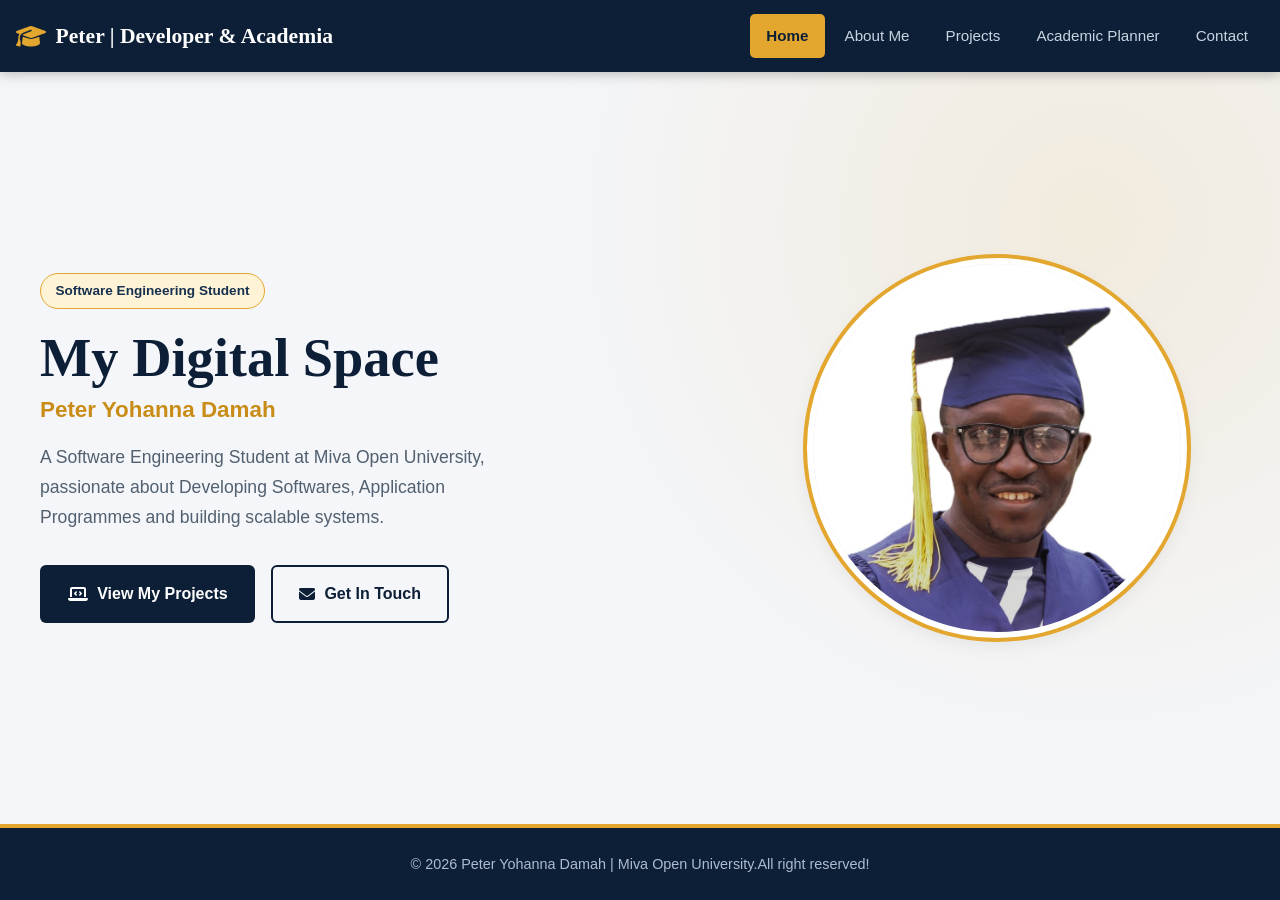
<file: index.html>
<!DOCTYPE html>
<html lang="en">
<head>
    <meta charset="UTF-8">
    <meta name="viewport" content="width=device-width, initial-scale=1.0">
    <title>Peter Damah | Portfolio Home</title>
    <link rel="stylesheet" href="style.css">
    <!-- FontAwesome for professional icons -->
    <link rel="stylesheet" href="https://cdnjs.cloudflare.com/ajax/libs/font-awesome/6.4.0/css/all.min.css">
</head>
<body>
    <header>
        <nav class="navbar">
            <div class="logo">
                <i class="fa-solid fa-graduation-cap"></i> Peter | Developer & Academia
            </div>
            <ul class="nav-links">
                <li><a href="index.html" class="active">Home</a></li>
                <li><a href="about.html">About Me</a></li>
                <li><a href="projects.html">Projects</a></li>
                <li><a href="planner.html">Academic Planner</a></li>
                <li><a href="contact.html">Contact</a></li>
            </ul>
        </nav>
    </header>

    <main class="main-content">
        <div class="hero-container">
            <section class="hero-text-box">
                <span class="badge">Software Engineering Student</span>
                <h1>My Digital Space</h1>
                <h2>Peter Yohanna Damah</h2>
                <p>A Software Engineering Student at Miva Open University, passionate about Developing Softwares, Application Programmes and building scalable systems.</p>
                <div class="cta-buttons">
                    <a href="projects.html" class="btn primary-btn">
                        <i class="fa-solid fa-laptop-code"></i> View My Projects
                    </a>
                    <a href="contact.html" class="btn secondary-btn">
                        <i class="fa-solid fa-envelope"></i> Get In Touch
                    </a>
                </div>
            </section>
            
            <section class="hero-image-box">
                <img src="img-20261017-wa0057.jpg" alt="Peter Yohanna Damah Portrait" class="profile-img">
            </section>
        </div>
    </main>

    <footer>
        <p>&copy; 2026 Peter Yohanna Damah | Miva Open University.All right reserved!</p>
    </footer>
</body>
</html>
</file>
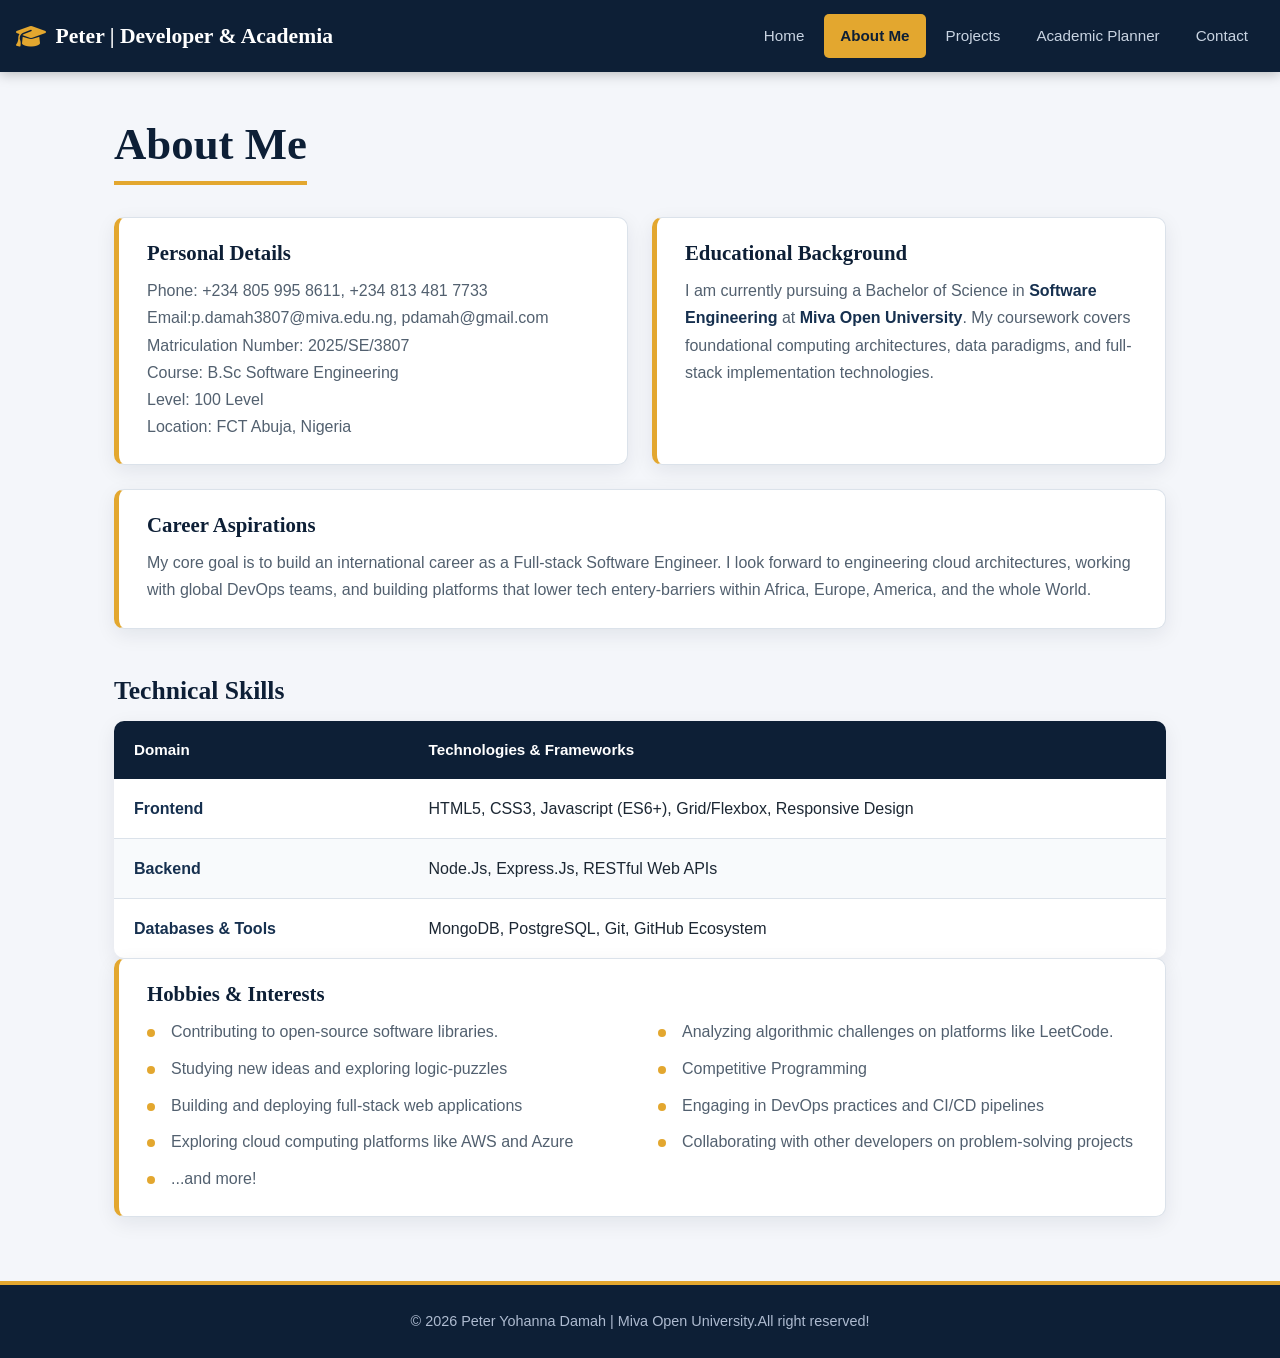
<file: about.html>
<!DOCTYPE html>
<html lang="en">
<head>
    <meta charset="UTF-8">
    <meta name="viewport" content="width=device-width, initial-scale=1.0">
    <title>About Me</title>
    <link rel="stylesheet" href="style.css">
    <link rel="stylesheet" href="https://cdnjs.cloudflare.com/ajax/libs/font-awesome/6.4.0/css/all.min.css">
</head>
<body>
    <header>
        <nav class="navbar">
            <div class="logo">
                 <i class="fa-solid fa-graduation-cap"></i> Peter | Developer & Academia
            </div>
            <ul class="nav-links">
                <li><a href="index.html">Home</a></li>
                <li><a href="about.html" class="active">About Me</a></li>
                <li><a href="projects.html">Projects</a></li>
                <li><a href="planner.html">Academic Planner</a></li>
                <li><a href="contact.html">Contact</a></li>
            </ul>
        </nav>
    </header>

    <main class="content-wrapper">
        <section class="about-section">
            <h1>About Me</h1>

            <div class="grid-2-col">

                <div class="card">
                    <h3>Personal Details</h3>
                    <p>Phone: +234 805 995 8611, +234 813 481 7733<br>
                    Email:p.damah3807@miva.edu.ng, pdamah@gmail.com<br>
                    Matriculation Number: 2025/SE/3807<br>
                    Course: B.Sc Software Engineering<br>
                    Level: 100 Level<br>
                    Location: FCT Abuja, Nigeria</p>
                </div>

                <div class="card">
                    <h3>Educational Background</h3>
                    <p>I am currently pursuing a Bachelor of Science in <strong>Software Engineering</strong> at <strong>Miva Open University</strong>. My coursework covers foundational computing architectures, data paradigms, and full-stack implementation technologies.</p>
                </div>

                <div class="card">
                    <h3>Career Aspirations</h3>
                    <p>My core goal is to build an international career as a Full-stack Software Engineer. I look forward to engineering cloud architectures, working with global DevOps teams, and building platforms that lower tech entery-barriers within Africa, Europe, America, and the whole World.</p>
                </div>
            </div>

            <h3 class="section-title">Technical Skills</h3>
            <table class="skills-table">
                <thead>
                    <tr>
                        <th>Domain</th>
                        <th>Technologies & Frameworks</th>
                    </tr>
                </thead>
                <tbody>
                    <tr>
                        <td><strong>Frontend</strong></td>
                        <td>HTML5, CSS3, Javascript (ES6+), Grid/Flexbox, Responsive Design</td>
                    </tr>
                    <tr>
                        <td><strong>Backend</strong></td>
                        <td>Node.Js, Express.Js, RESTful Web APIs</td>
                    </tr>
                    <tr>
                        <td><strong>Databases & Tools</strong></td>
                        <td>MongoDB, PostgreSQL, Git, GitHub Ecosystem</td>
                    </tr>
                </tbody>
            </table>

            <div class="card standard-marging">
                <h3>Hobbies & Interests</h3>
                <ul class="hobbies-list">
                    <li>Contributing to open-source software libraries.</li>
                    <li>Analyzing algorithmic challenges on platforms like LeetCode.</li>
                    <li>Studying new ideas and exploring logic-puzzles</li>
                    <li>Competitive Programming</li>
                    <li>Building and deploying full-stack web applications</li>
                    <li>Engaging in DevOps practices and CI/CD pipelines</li>
                    <li>Exploring cloud computing platforms like AWS and Azure</li>
                    <li>Collaborating with other developers on problem-solving projects</li>
                    <li>...and more!</li>
                </ul>
            </div>
        </section>
    </main>

    <footer>
        <p>&copy; 2026 Peter Yohanna Damah | Miva Open University.All right reserved!</p>
    </footer>
</body>
</html>
</file>
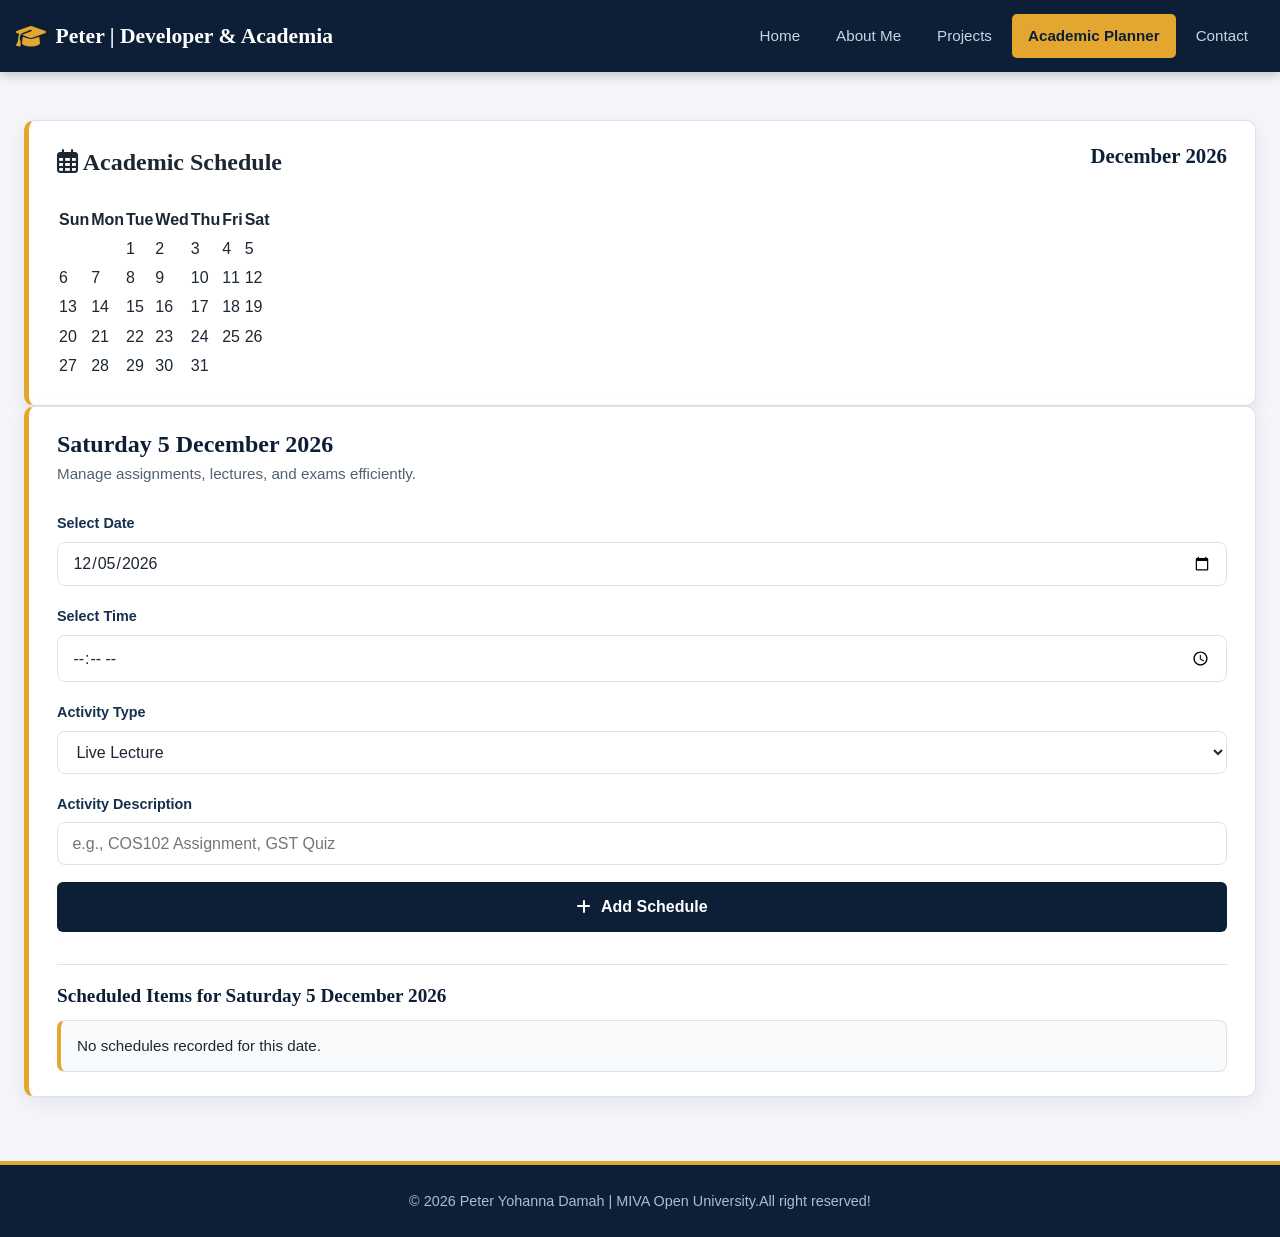
<file: planner.html>
<!DOCTYPE html>
<html lang="en">
<head>
    <meta charset="UTF-8">
    <meta name="viewport" content="width=device-width, initial-scale=1.0">
    <title>Academic Planner | Peter Damah</title>
    <link rel="stylesheet" href="style.css">
    <!-- FontAwesome for professional icons -->
    <link rel="stylesheet" href="https://cdnjs.cloudflare.com/ajax/libs/font-awesome/6.4.0/css/all.min.css">
</head>
<body>

    <header>
        <nav class="navbar">
            <div class="logo">
                <i class="fa-solid fa-graduation-cap"></i> Peter | Developer & Academia
            </div>
            <ul class="nav-links">
                <li><a href="index.html">Home</a></li>
                <li><a href="about.html">About Me</a></li>
                <li><a href="projects.html">Projects</a></li>
                <li><a href="planner.html" class="active">Academic Planner</a></li>
                <li><a href="contact.html">Contact</a></li>
            </ul>
        </nav>
    </header>

    <main class="planner-wrapper">
        <div class="container">

            <section class="card calendar-card">
                <div class="calendar-header">
                    <h2><i class="fa-regular fa-calendar-days"></i> Academic Schedule</h2>
                    <h3 id="monthYearDisplay"></h3>
                </div>
                <div id="calendarDays" class="calendar-days"></div>
            </section>

            <section class="card task-section">
                <div class="task-header">
                    <h2 id="selectedDateTitle">Select a Date</h2>
                    <p class="subtitle">Manage assignments, lectures, and exams efficiently.</p>
                </div>

                <div class="form-group">
                    <label for="scheduleDate">Select Date</label>
                    <input type="date" id="scheduleDate" class="form-control">
                </div>

                <div class="form-group">
                    <label for="scheduleTime">Select Time</label>
                    <input type="time" id="scheduleTime" class="form-control">
                </div>

                <div class="form-group">
                    <label for="activityCategory">Activity Type</label>
                    <select id="activityCategory" class="form-control">
                        <option value="Live Lecture">Live Lecture</option>
                        <option value="Ungraded Assessment">Ungraded Assessment</option>
                        <option value="Graded Assessment">Graded Assessment</option>
                        <option value="Examination">Examination</option>
                    </select>
                </div>

                <div class="form-group">
                    <label for="taskInput">Activity Description</label>
                    <input 
                        type="text" 
                        id="taskInput" 
                        class="form-control"
                        placeholder="e.g., COS102 Assignment, GST Quiz">
                </div>

                <button id="addTaskButton" class="btn primary-btn">
                    <i class="fa-solid fa-plus"></i> Add Schedule
                </button>

                <div class="task-list-container">
                    <h3 id="listHeading">Scheduled Items</h3>
                    <ul id="taskList" class="task-list"></ul>
                </div>
            </section>

        </div>
    </main>

    <footer>
        <p>&copy; 2026 Peter Yohanna Damah | MIVA Open University.All right reserved!</p>
    </footer>

    <script src="planner.js"></script>
</body>
</html>
</file>
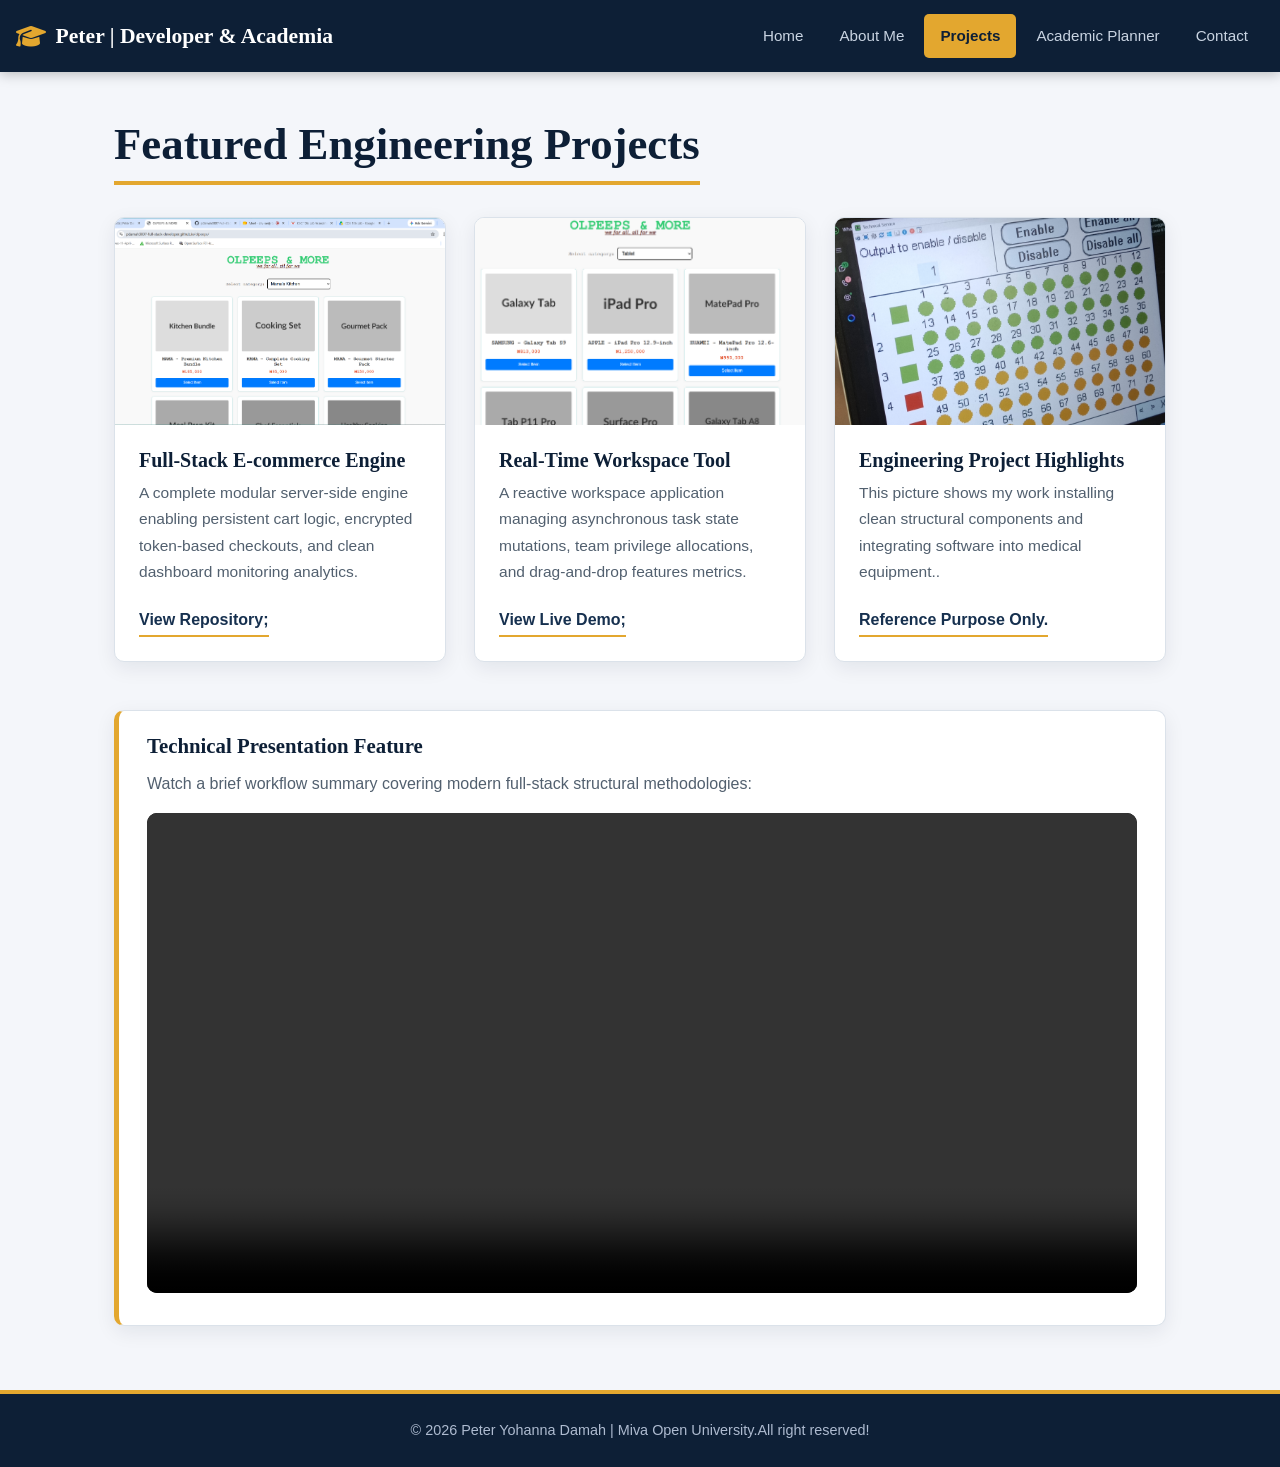
<file: projects.html>
<!DOCTYPE html>
<html lang="en">
<head>
    <meta charset="UTF-8">
    <meta name="viewport" content="width=device-width, initial-scale=1.0">
    <title>My Projects | Peter Damah</title>
    <link rel="stylesheet" href="style.css">
    <link rel="stylesheet" href="https://cdnjs.cloudflare.com/ajax/libs/font-awesome/6.4.0/css/all.min.css">
</head>
<body>
    <header>
        <nav class="navbar">
            <div class="logo">
                <i class="fa-solid fa-graduation-cap"></i> Peter | Developer & Academia
            </div>
            <ul class="nav-links">
                <li><a href="index.html">Home</a></li>
                <li><a href="about.html">About Me</a></li>
                <li><a href="projects.html" class="active">Projects</a></li>
                <li><a href="planner.html">Academic Planner</a></li>
                <li><a href="contact.html">Contact</a></li>
            </ul>
        </nav>
    </header>

    <main class="content-wrapper">
        <section class="projects-section">
            <h1>Featured Engineering Projects</h1>

            <div class="project-grid">
                <div class="project-card">
                    <img src="Screenshot 2026-11-09 001535.png" alt="E-Commerce Architecture Platform Screenshot" class="project-img">
                    <div class="project-info">
                        <h3>Full-Stack E-commerce Engine</h3>
                        <p>A complete modular server-side engine enabling persistent cart logic, encrypted token-based checkouts, and clean dashboard monitoring analytics.</p>
                        <a href="https://pdamah3807-full-stack-developer.github.io/olpeeps/" target="Home" class="project-link">View Repository;</a>
                    </div>
                </div>

                <div class="project-card">
                    <img src="Screenshot 2026-11-09 001606.png" alt="E-Commerce Architecture Platform Screenshot" class="project-img">
                    <div class="project-info">
                        <h3>Real-Time Workspace Tool</h3>
                        <p>A  reactive workspace application managing asynchronous task state mutations, team privilege allocations, and drag-and-drop features metrics.</p>
                        <a href="https://pdamah3807-full-stack-developer.github.io/olpeeps/" target="Home" class="project-link">View Live Demo;</a>
                    </div>
            </div>

            <div class="project-card">
                    <img src="img-20250623-120339.jpg" alt="Dev Portfolio Project Screenshot" class="project-img">
                    <div class="project-info">
                        <h3>Engineering Project Highlights</h3>
                        <p>This picture shows my work installing clean structural components and integrating software into medical equipment..</p>
                        <a target="_blank" class="project-link">Reference Purpose Only.</a>
                    </div>
                </div>
            </div>

            <div class="multimedia-container card">
                <h3>Technical Presentation Feature</h3>
                <p>Watch a brief workflow summary covering modern full-stack structural methodologies:</p>
                <video controls width="100%" class="demo-video">
                    <source src="video reference.mp4" type="video/mp4">
                    Your browser does not support the video tag.
                </video>
            </div>
        </section>
    </main>

    <footer>
        <p>&copy; 2026 Peter Yohanna Damah | Miva Open University.All right reserved!</p>
    </footer>
</body>
</html>
</file>
<file: style.css>
:root {
    --navy-900: #0d1f36;
    --navy-700: #16304f;
    --gold-500: #e3a72f;
    --gold-600: #c98d17;
    --paper: #f4f6fa;
    --surface: #ffffff;
    --ink: #1c2733;
    --ink-soft: #52606f;
    --line: #dbe2ea;

    --font-heading: "Fraunces", Georgia, "Times New Roman", serif;
    --font-body: "Inter", "Segoe UI", Roboto, Arial, sans-serif;

    --radius: 10px;
    --shadow: 0 6px 20px rgba(13, 31, 54, 0.08);
    --nav-height: 72px;
}

*,
*::before,
*::after {
    box-sizing: border-box;
    margin: 0;
    padding: 0;
}

html {
    scroll-behavior: smooth;
}

body {
    font-family: var(--font-body);
    font-size: 1rem;           /* 16px */
    line-height: 1.7;
    color: var(--ink);
    background-color: var(--paper);
    min-height: 100vh;
    display: flex;
    flex-direction: column;
}

img {
    max-width: 100%;
    display: block;
}

a {
    color: inherit;
    text-decoration: none;
}

h1, h2, h3 {
    font-family: var(--font-heading);
    line-height: 1.1;
    color: var(--navy-900);
}

:focus-visible {
    outline: 3px solid var(--gold-500);
    outline-offset: 3px;
}

header {
    background-color: var(--navy-900);
    position: sticky;
    top: 0;
    z-index: 100;
    box-shadow: 0 2px 12px rgba(0, 0, 0, 0.25);
}

.navbar {
    max-width: 1300px;
    margin: 0 auto;
    min-height: var(--nav-height);
    padding: 0.75rem 1.0rem;
    display: flex;
    align-items: center;
    justify-content: space-between;
    flex-wrap: wrap;
    gap: 0.75rem 2rem;
}

.logo {
    font-family: var(--font-heading);
    font-size: 1.35rem;
    font-weight: 700;
    color: #ffffff;
    display: flex;
    align-items: center;
    gap: 0.6rem;
    white-space: nowrap;
}

.logo i {
    color: var(--gold-500);
    font-size: 1.5rem;
}

.nav-links {
    list-style: none;
    display: flex;
    flex-wrap: wrap;
    gap: 0.25rem;
}

.nav-links a {
    display: block;
    padding: 0.55rem 1rem;
    font-size: 0.95rem;
    font-weight: 500;
    color: #c9d4e2;
    border-radius: 5px;
    transition: color 0.2s, background-color 0.2s;
}

.nav-links a:hover {
    color: #ffffff;
    background-color: rgba(255, 255, 255, 0.08);
}

.nav-links a.active {
    color: var(--navy-900);
    background-color: var(--gold-500);
    font-weight: 600;
}

.main-content {
    flex: 1;
    display: flex;
    align-items: center;
    padding: 4rem 1.5rem;
    background:
        radial-gradient(circle at 85% 20%, rgba(227, 167, 47, 0.14), transparent 45%),
        var(--paper);
}

.hero-container {
    max-width: 1200px;
    width: 100%;
    margin: 0 auto;
    display: grid;
    grid-template-columns: 1.15fr 0.85fr;
    align-items: center;
    gap: 3.5rem;
}

.badge {
    display: inline-block;
    padding: 0.35rem 0.9rem;
    margin-bottom: 1.25rem;
    font-size: 0.85rem;
    font-weight: 600;
    color: var(--navy-700);
    background-color: #fff3d6;
    border: 1px solid var(--gold-500);
    border-radius: 999px;
}

.hero-text-box h1 {
    font-size: clamp(2.2rem, 4.6vw, 3.4rem);
    font-weight: 700;
    margin-bottom: 0.6rem;
}

.hero-text-box h2 {
    font-family: var(--font-body);
    font-size: 1.4rem;
    font-weight: 600;
    color: var(--gold-600);
    margin-bottom: 1.25rem;
}

.hero-text-box p {
    font-size: 1.1rem;
    color: var(--ink-soft);
    max-width: 52ch;
    margin-bottom: 2rem;
}

.cta-buttons {
    display: flex;
    flex-wrap: wrap;
    gap: 1rem;
}

.btn {
    display: inline-flex;
    align-items: center;
    gap: 0.6rem;
    padding: 0.85rem 1.6rem;
    font-family: var(--font-body);
    font-size: 1rem;
    font-weight: 600;
    border-radius: 6px;
    border: 2px solid transparent;
    cursor: pointer;
    transition: background-color 0.2s, color 0.2s, border-color 0.2s;
}

.primary-btn {
    background-color: var(--navy-900);
    color: #ffffff;
}

.primary-btn:hover {
    background-color: var(--navy-700);
}

.secondary-btn {
    background-color: transparent;
    color: var(--navy-900);
    border-color: var(--navy-900);
}

.secondary-btn:hover {
    background-color: var(--navy-900);
    color: #ffffff;
}

.hero-image-box {
    display: flex;
    justify-content: center;
}

.profile-img {
    width: 100%;
    max-width: 380px;
    aspect-ratio: 1 / 1;
    object-fit: cover;
    object-position: top center;
    border-radius: 50%;
    border: 6px solid var(--surface);
    box-shadow: 0 0 0 4px var(--gold-500), var(--shadow);
    background-color: var(--line);
}

.content-wrapper {
    flex: 1;
    width: 100%;
    max-width: 1100px;
    margin: 0 auto;
    padding: 3rem 1.5rem 4rem;
}

.about-section > h1,
.projects-section > h1 {
    font-size: clamp(2rem, 4vw, 2.8rem);
    margin-bottom: 0.5rem;
    padding-bottom: 0.75rem;
    border-bottom: 4px solid var(--gold-500);
    display: inline-block;
    margin-bottom: 2rem;
}

.grid-2-col {
    display: grid;
    grid-template-columns: repeat(2, 1fr);
    gap: 1.5rem;
}

.card {
    background-color: var(--surface);
    border: 1px solid var(--line);
    border-left: 5px solid var(--gold-500);
    border-radius: var(--radius);
    padding: 1.5rem 1.75rem;
    box-shadow: var(--shadow);
}

.card h3 {
    font-size: 1.3rem;
    margin-bottom: 0.75rem;
}

.card p {
    color: var(--ink-soft);
    overflow-wrap: anywhere;   
}

.card strong {
    color: var(--navy-700);
}

.grid-2-col .card:nth-child(3) {
    grid-column: 1 / -1;
}

.section-title {
    font-size: 1.6rem;
    margin: 3rem 0 1rem;
}

.skills-table {
    width: 100%;
    border-collapse: collapse;
    background-color: var(--surface);
    border-radius: var(--radius);
    overflow: hidden;
    box-shadow: var(--shadow);
}

.skills-table th,
.skills-table td {
    padding: 1rem 1.25rem;
    text-align: left;
    vertical-align: top;
}

.skills-table thead th {
    background-color: var(--navy-900);
    color: #ffffff;
    font-weight: 600;
    font-size: 0.95rem;
}

.skills-table tbody tr {
    border-bottom: 1px solid var(--line);
}

.skills-table tbody tr:last-child {
    border-bottom: none;
}

.skills-table tbody tr:nth-child(even) {
    background-color: #f8fafc;
}

.skills-table td:first-child {
    width: 28%;
    color: var(--navy-700);
}

.standard-margin,      
.standard-margin {
    margin-top: 2.5rem;
}

.hobbies-list {
    list-style: none;
    display: grid;
    grid-template-columns: repeat(2, 1fr);
    gap: 0.6rem 2rem;
}

.hobbies-list li {
    position: relative;
    padding-left: 1.5rem;
    color: var(--ink-soft);
}

.hobbies-list li::before {
    content: "";
    position: absolute;
    left: 0;
    top: 0.7em;
    width: 8px;
    height: 8px;
    background-color: var(--gold-500);
    border-radius: 50%;
}

.project-grid {
    display: grid;
    grid-template-columns: repeat(auto-fit, minmax(280px, 1fr));
    gap: 1.75rem;
}

.project-card {
    display: flex;
    flex-direction: column;
    background-color: var(--surface);
    border: 1px solid var(--line);
    border-radius: var(--radius);
    overflow: hidden;
    box-shadow: var(--shadow);
}

.project-img {
    width: 100%;
    aspect-ratio: 16 / 10;
    object-fit: cover;
    background-color: var(--navy-700);   
    color: #c9d4e2;                      
    font-size: 0.9rem;
}

.project-info {
    flex: 1;
    display: flex;
    flex-direction: column;
    padding: 1.5rem;
}

.project-info h3 {
    font-size: 1.25rem;
    margin-bottom: 0.6rem;
}

.project-info p {
    flex: 1;
    color: var(--ink-soft);
    font-size: 0.97rem;
    margin-bottom: 1.25rem;
}

.project-link {
    align-self: flex-start;
    font-weight: 600;
    color: var(--navy-700);
    padding-bottom: 2px;
    border-bottom: 2px solid var(--gold-500);
    transition: color 0.2s, border-color 0.2s;
}

.project-link:hover {
    color: var(--gold-600);
    border-color: var(--navy-700);
}

.multimedia-container {
    margin-top: 3rem;
}

.multimedia-container p {
    margin-bottom: 1rem;
}

.demo-video {
    width: 100%;
    max-height: 480px;
    border-radius: var(--radius);
    background-color: #000;
}

.planner-wrapper {
    flex: 1;
    padding: 3rem 1.5rem 4rem;
}

   .calendar-header {
    display: flex;
    justify-content: space-between;
    align-items: center;
    margin-bottom: 1.5rem;
}

.calendar-header h2 {
    color: var(--primary-color);
    font-size: 1.5rem;
}

.calendar-nav-btn {
    background-color: var(--bg-light);
    color: var(--primary-color);
    padding: 0.4rem 0.8rem;
    border: 1px solid #cbd5e1;
}

.calendar-nav-btn:hover {
    background-color: var(--accent-color);
    color: var(--primary-color);
}

.calendar-weekdays {
    display: grid;
    grid-template-columns: repeat(7, 1fr);
    text-align: center;
    font-weight: 600;
    color: var(--secondary-color);
    margin-bottom: 0.5rem;
    border-bottom: 1px solid #e2e8f0;
    padding-bottom: 0.5rem;
}

.calendar-day {
    aspect-ratio: 1;
    display: flex;
    align-items: center;
    justify-content: center;
    background-color: var(--bg-light);
    border-radius: 4px;
    font-size: 0.95rem;
    font-weight: 500;
    transition: var(--transition-smooth);
}

.day-cell {
    text-align: center;
    cursor: pointer;
    padding: 10px;
    border-radius: 50%;
    transition: background-color 0.3s, color ease;
}

.day-cell:hover:not(.empty) {
    background-color: #f0f0f0;
}

.day-cell.selected {
    background-color: var(--secondary-color);
    color: var(--text-white);
    font-weight: bold;
}

.calendar-day:hover {
    background-color: var(--accent-color);
    color: var(--text-white);
    cursor: pointer;
}

.calendar-day.empty {
    background-color: transparent;
    cursor: default;
}

.calendar-day
.planner-form {
    display: flex;
    gap: 0.5rem;
    margin-bottom: 1rem;
}
.task-header {
    margin-bottom: 1.5rem;
}

.subtitle {
    color: var(--ink-soft);
    font-size: 0.95rem;
    margin-top: 0.25rem;
}

.form-group {
    margin-bottom: 1.1rem;
}

.form-group label {
    display: block;
    margin-bottom: 0.4rem;
    font-size: 0.9rem;
    font-weight: 600;
    color: var(--navy-700);
}

.form-control,
.contact-container input,
.contact-container textarea {
    width: 100%;
    padding: 0.7rem 0.9rem;
    font-family: var(--font-body);
    font-size: 1rem;
    color: var(--ink);
    background-color: #ffffff;
    border: 1.5px solid var(--line);
    border-radius: 8px;
    transition: border-color 0.2s, box-shadow 0.2s;
}

.form-control:focus,
.contact-container input:focus,
.contact-container textarea:focus {
    outline: none;
    border-color: var(--gold-500);
    box-shadow: 0 0 0 3px rgba(227, 167, 47, 0.3);
}

#addTaskButton {
    width: 100%;
    justify-content: center;
}

.task-list-container {
    margin-top: 2rem;
    padding-top: 1.25rem;
    border-top: 1px solid var(--line);
}

.task-list-container h3 {
    font-size: 1.2rem;
    margin-bottom: 0.9rem;
}

.task-list {
    list-style: none;
    display: flex;
    flex-direction: column;
    gap: 0.6rem;
}

.task-list li {
    display: flex;
    align-items: center;
    justify-content: space-between;
    gap: 0.75rem;
    padding: 0.75rem 1rem;
    background-color: #f8fafc;
    border: 1px solid var(--line);
    border-left: 4px solid var(--gold-500);
    border-radius: 8px;
    font-size: 0.95rem;
    overflow-wrap: anywhere;
}

.task-list li button {
    flex-shrink: 0;
    padding: 0.3rem 0.7rem;
    font-family: var(--font-body);
    font-size: 0.85rem;
    font-weight: 600;
    color: #b3261e;
    background: transparent;
    border: 1px solid #e6b8b4;
    border-radius: 6px;
    cursor: pointer;
    transition: background-color 0.2s, color 0.2s;
}

.task-list li button:hover {
    background-color: #b3261e;
    color: #ffffff;
}

.contact-container {
    max-width: 720px;
    margin: 0 auto;
}

.contact-container h1 {
    font-size: clamp(1.9rem, 4vw, 2.5rem);
    margin-bottom: 0.75rem;
}

.contact-container > p {
    color: var(--ink-soft);
    margin-bottom: 1.5rem;
}

.contact-container form {
    display: flex;
    flex-direction: column;
    gap: 1.25rem;
}

.contact-container label {
    display: flex;
    flex-direction: column;
    gap: 0.4rem;
    font-size: 0.95rem;
    font-weight: 600;
    color: var(--navy-700);
}

.contact-container textarea {
    min-height: 160px;
    resize: vertical;
}

.contact-container button[type="submit"] {
    align-self: flex-start;
    padding: 0.85rem 2rem;
    font-family: var(--font-body);
    font-size: 1rem;
    font-weight: 600;
    color: #ffffff;
    background-color: var(--navy-900);
    border: 2px solid var(--navy-900);
    border-radius: 8px;
    cursor: pointer;
    transition: background-color 0.2s;
}

.contact-container button[type="submit"]:hover {
    background-color: var(--navy-700);
}

.get-in-touch-box {
    padding: 0.9rem 1.1rem;
    margin-bottom: 1.25rem;
    border-radius: 8px;
    font-weight: 500;
    border: 1px solid var(--line);
}

.get in-touch-box.success {
    color: #14532d;
    background-color: #e3f6e9;
    border-color: #9bd3ae;
}

.get-in-touch-box.error {
    color: #7f1d1d;
    background-color: #fde8e8;
    border-color: #f0b4b4;
}

.hidden {
    display: none !important;
}

footer {
    background-color: var(--navy-900);
    color: #aebbd0;
    text-align: center;
    font-size: 0.9rem;
    padding: 1.5rem 1rem;
    border-top: 4px solid var(--gold-500);
}

@media (max-width: 900px) {
    .hero-container {
        grid-template-columns: 1fr;
        text-align: center;
        gap: 2.5rem;
    }

    .hero-image-box {
        order: -1;             
    }

    .profile-img {
        max-width: 260px;
    }

    .hero-text-box p {
        margin-left: auto;
        margin-right: auto;
    }

    .cta-buttons {
        justify-content: center;
    }
}

@media (max-width: 700px) {
    .navbar {
        flex-direction: column;
        align-items: flex-start;
    }

    .nav-links {
        width: 100%;
    }

    .nav-links a {
        padding: 0.5rem 0.75rem;
        font-size: 0.9rem;
    }

    .grid-2-col,
    .hobbies-list {
        grid-template-columns: 1fr;
    }

    .grid-2-col .card:nth-child(3) {
        grid-column: auto;
    }

    .skills-table th,
    .skills-table td {
        padding: 0.8rem;
        font-size: 0.92rem;
    }

    .main-content {
        padding: 2.5rem 1.25rem;
    }
}

@media (prefers-reduced-motion: reduce) {
    * {
        transition: none !important;
        scroll-behavior: auto !important;
    }
}

@media (max-width: 900px) {
    .planner-wrapper .container {
        grid-template-columns: 1fr;
    }
}

@media (max-width: 700px) {
    .calendar-days {
        gap: 3px;
    }

    .calendar-days > * {
        min-height: 42px;
        font-size: 0.85rem;
    }

    .planner-wrapper {
        padding: 2rem 1rem 3rem;
    }
}
</file>
